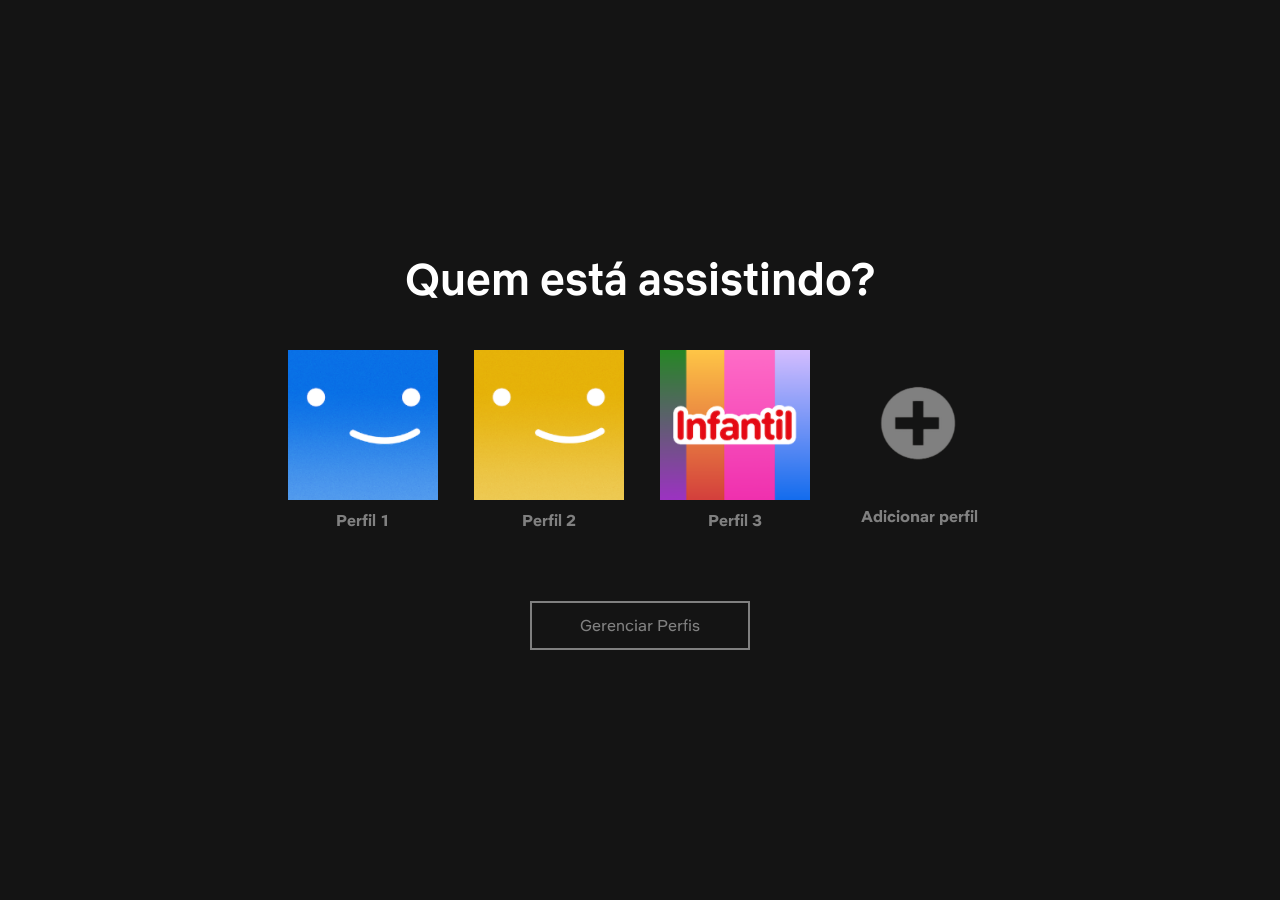
<file: pagina-estilo-netflix/index.html>
<!doctype html>
<html lang="pt-BR">
  <head>
    <meta charset="UTF-8" />
    <meta name="viewport" content="width=device-width, initial-scale=1.0" />
    <link rel="stylesheet" href="./style.css" />
    <title>Perfis</title>
  </head>

  <body>
    <main class="selecao-perfis">
      <header>
        <h1>Quem está assistindo?</h1>
      </header>

      <section aria-label="Seleção de perfis">
        <ul class="lista-perfis">
          <li>
            <article class="perfil">
              <img src="./assets/perfil01.png" alt="Perfil do usuário 1" />
              <h2>Perfil 1</h2>
            </article>
          </li>

          <li>
            <article class="perfil">
              <img src="./assets/perfil02.png" alt="Perfil do usuário 2" />
              <h2>Perfil 2</h2>
            </article>
          </li>

          <li>
            <article class="perfil">
              <img
                src="./assets/perfil-infantil.png"
                alt="Perfil do usuário 3"
              />
              <h2>Perfil 3</h2>
            </article>
          </li>

          <li>
            <article class="geren-p">
              <div class="img-hover">
                <img
                  src="./assets/add-perfil.png"
                  alt="Adicionar novo perfil"
                />
              </div>

              <h2>Adicionar perfil</h2>
            </article>
          </li>
        </ul>
      </section>
      <div class="gerenciar-perfis">
        <p>Gerenciar Perfis</p>
      </div>
    </main>
  </body>
</html>
</file>
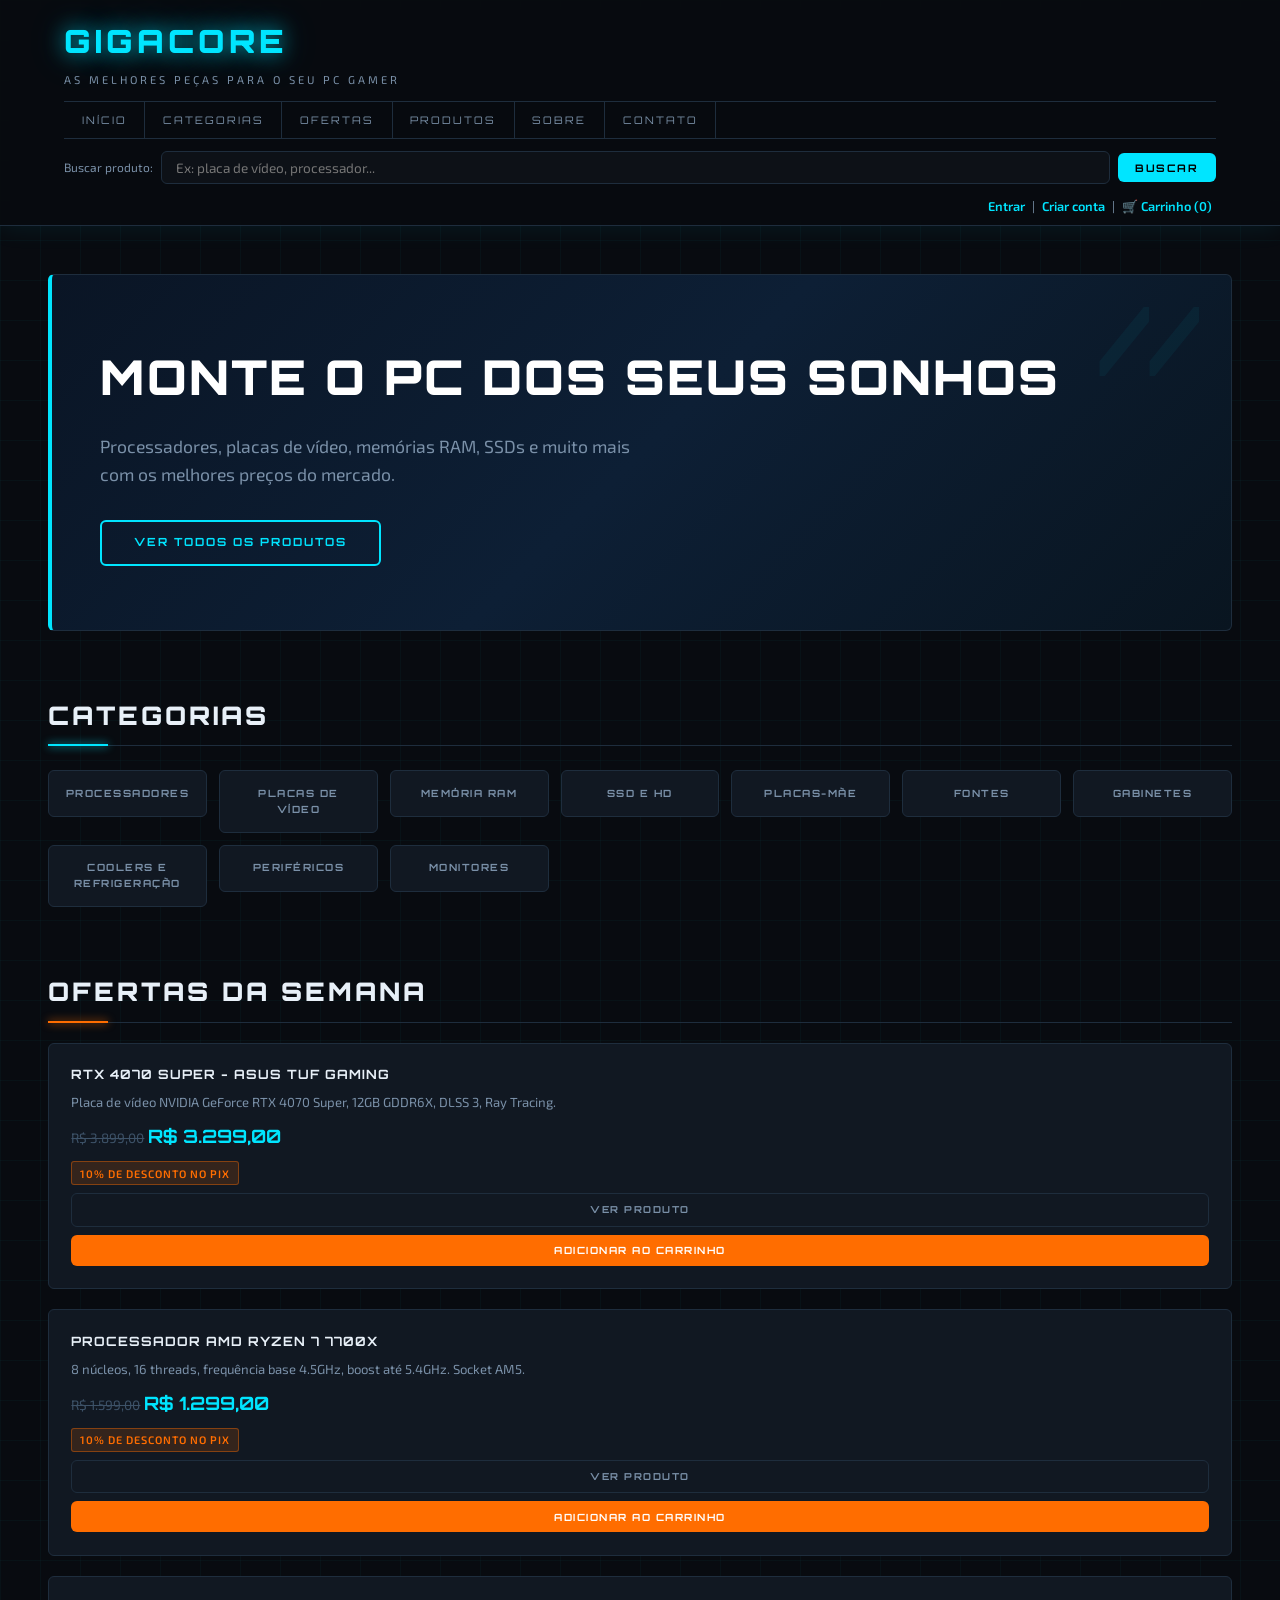
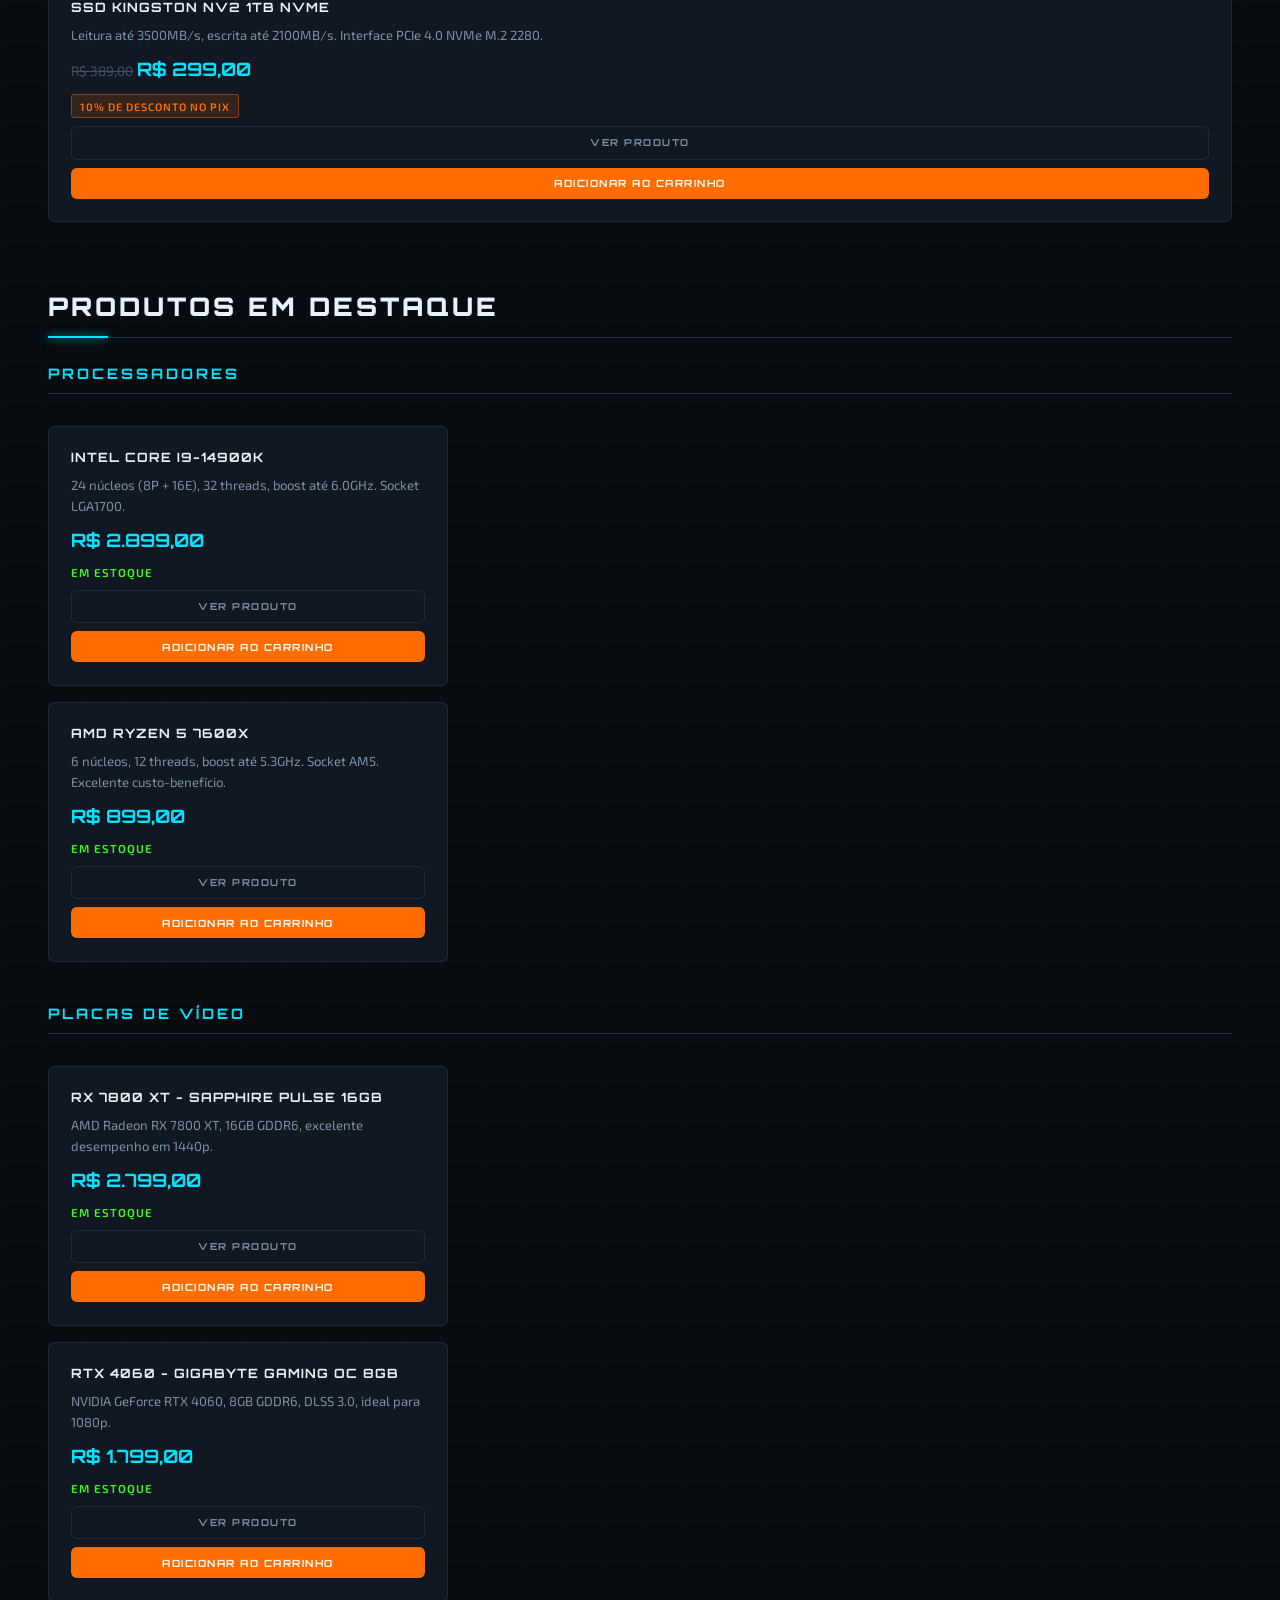
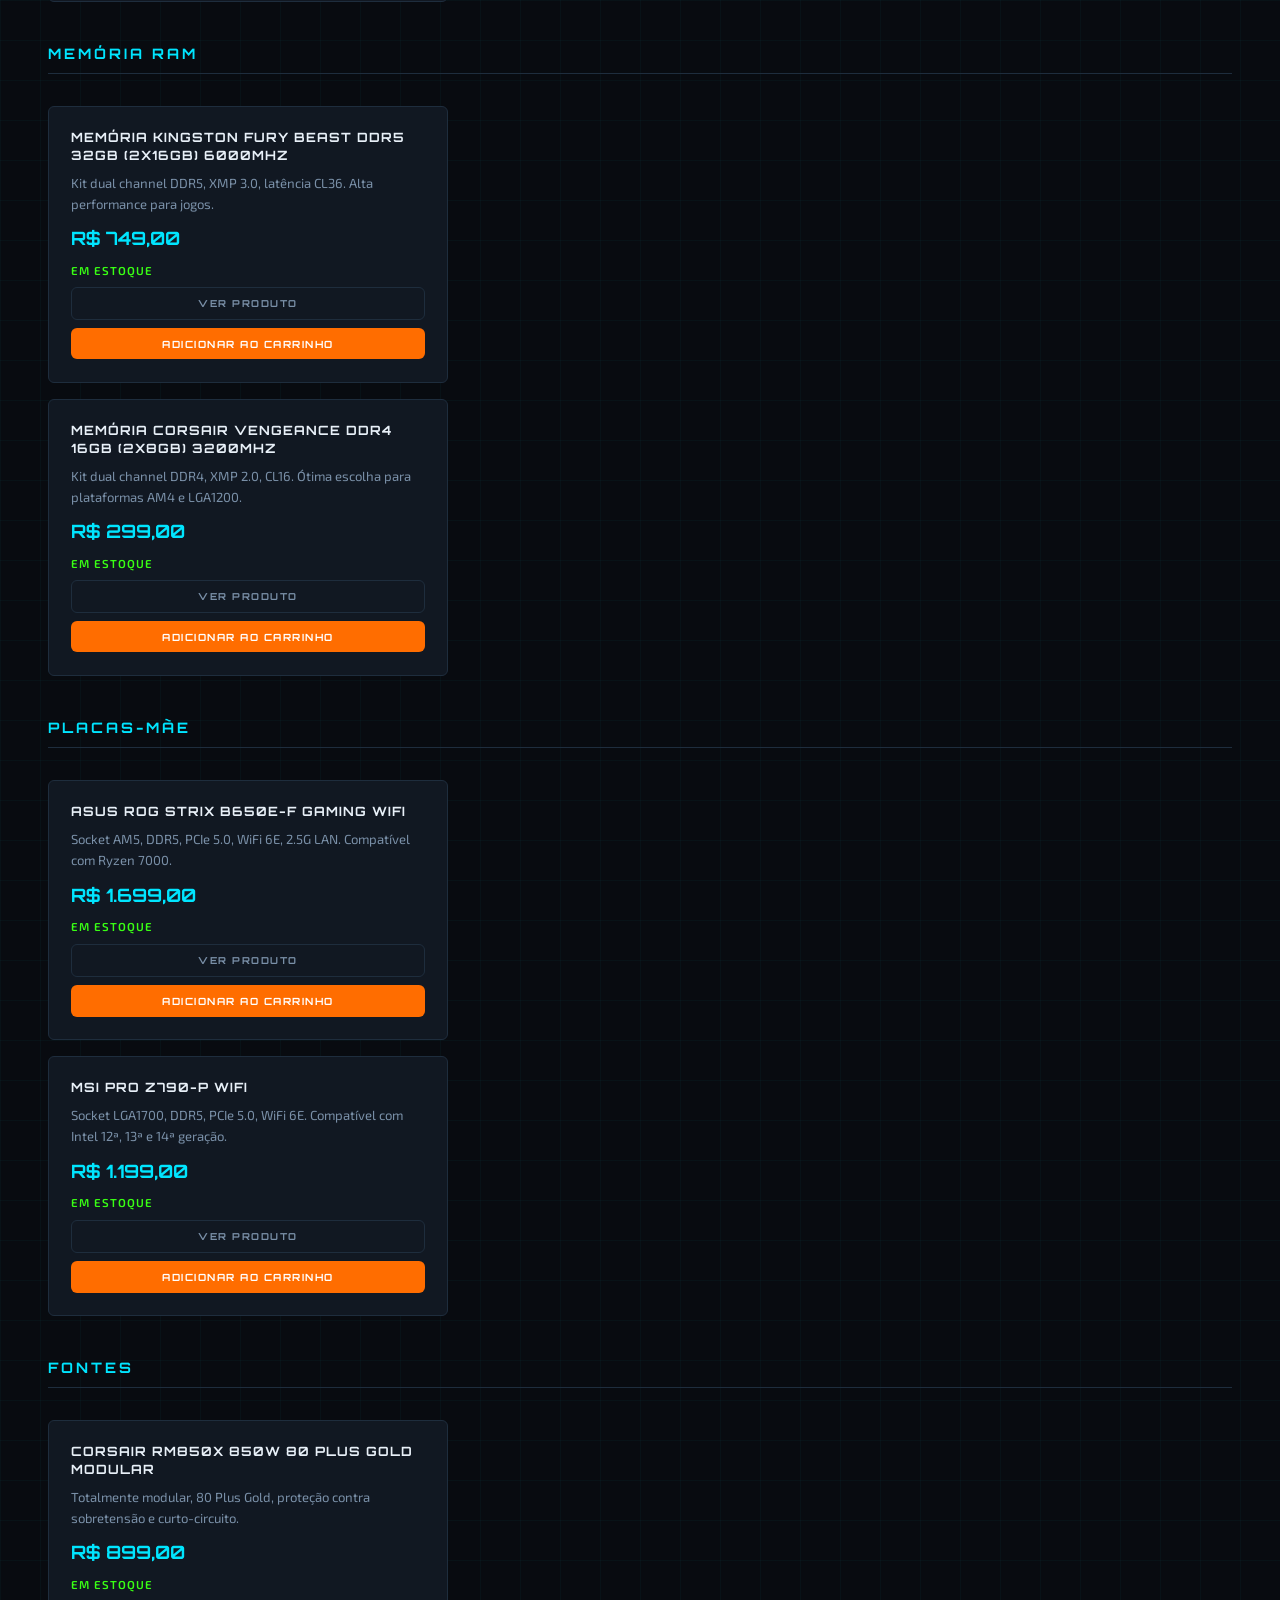
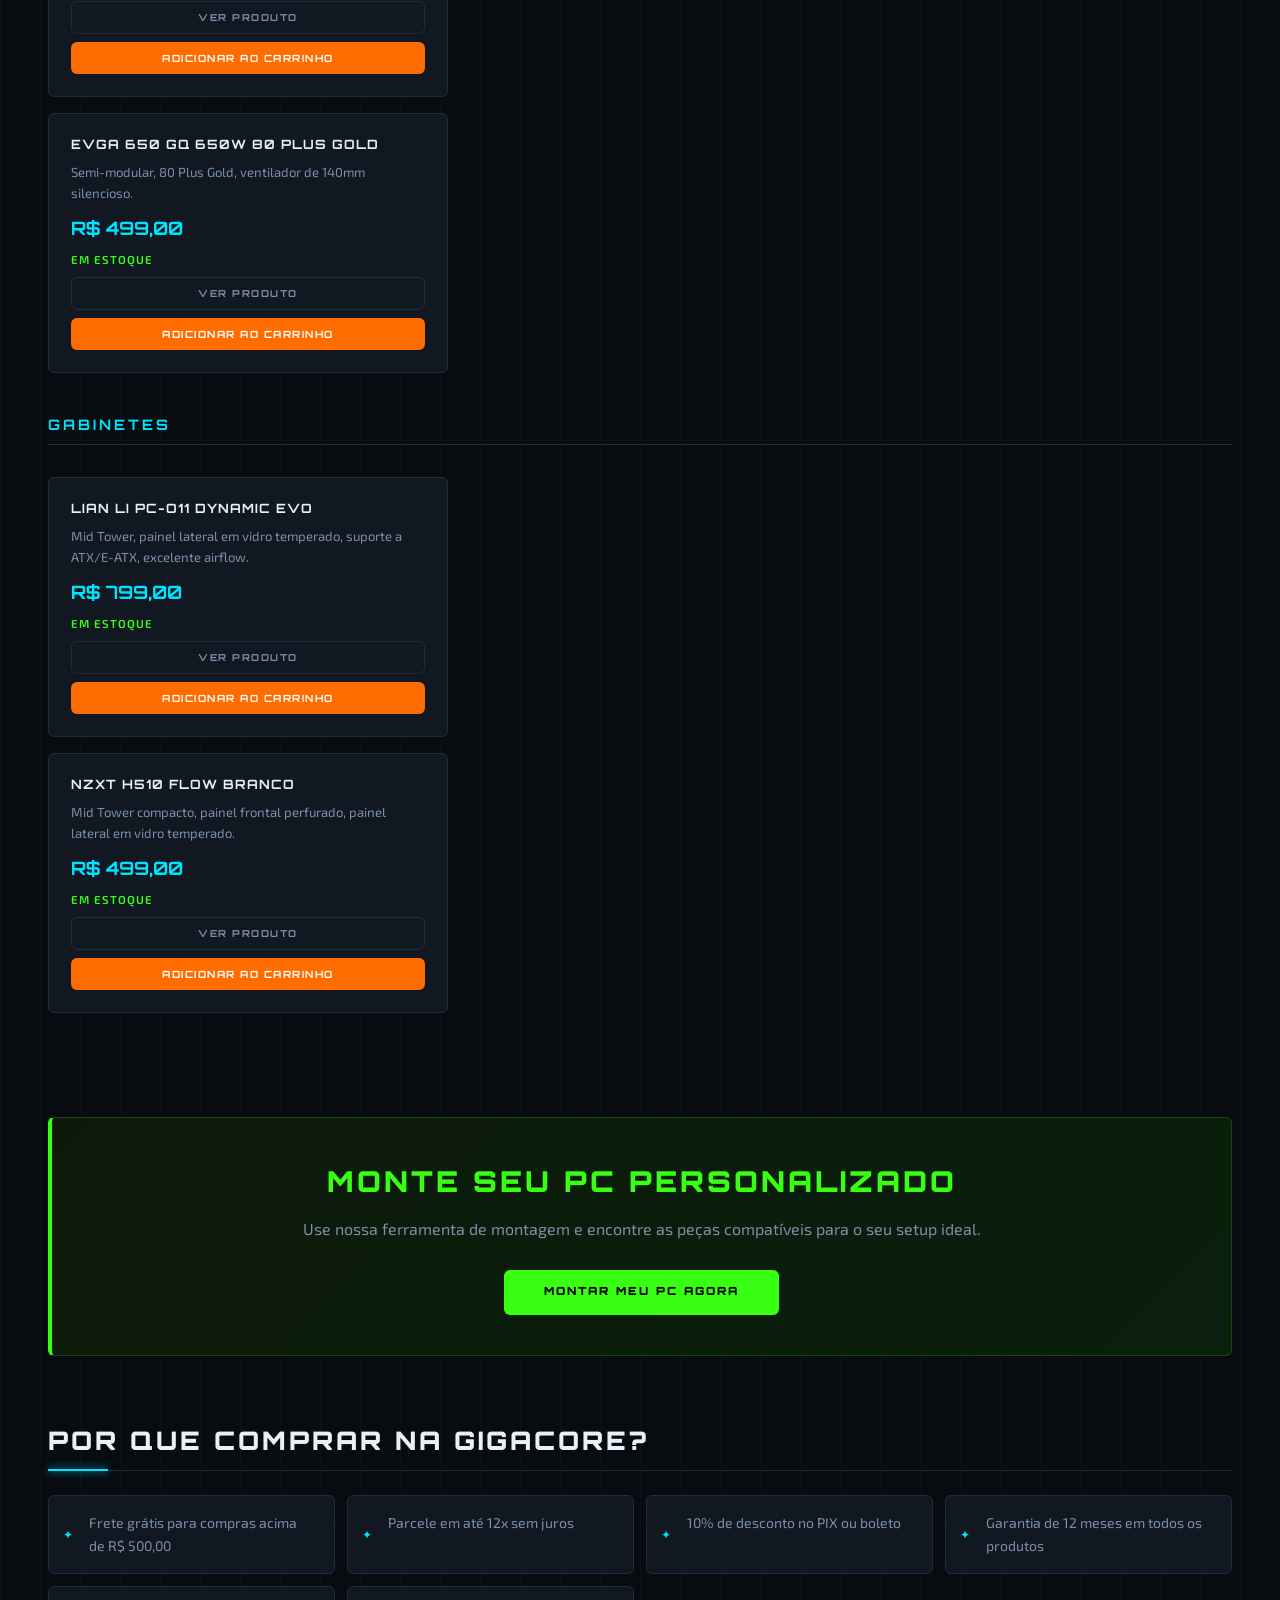
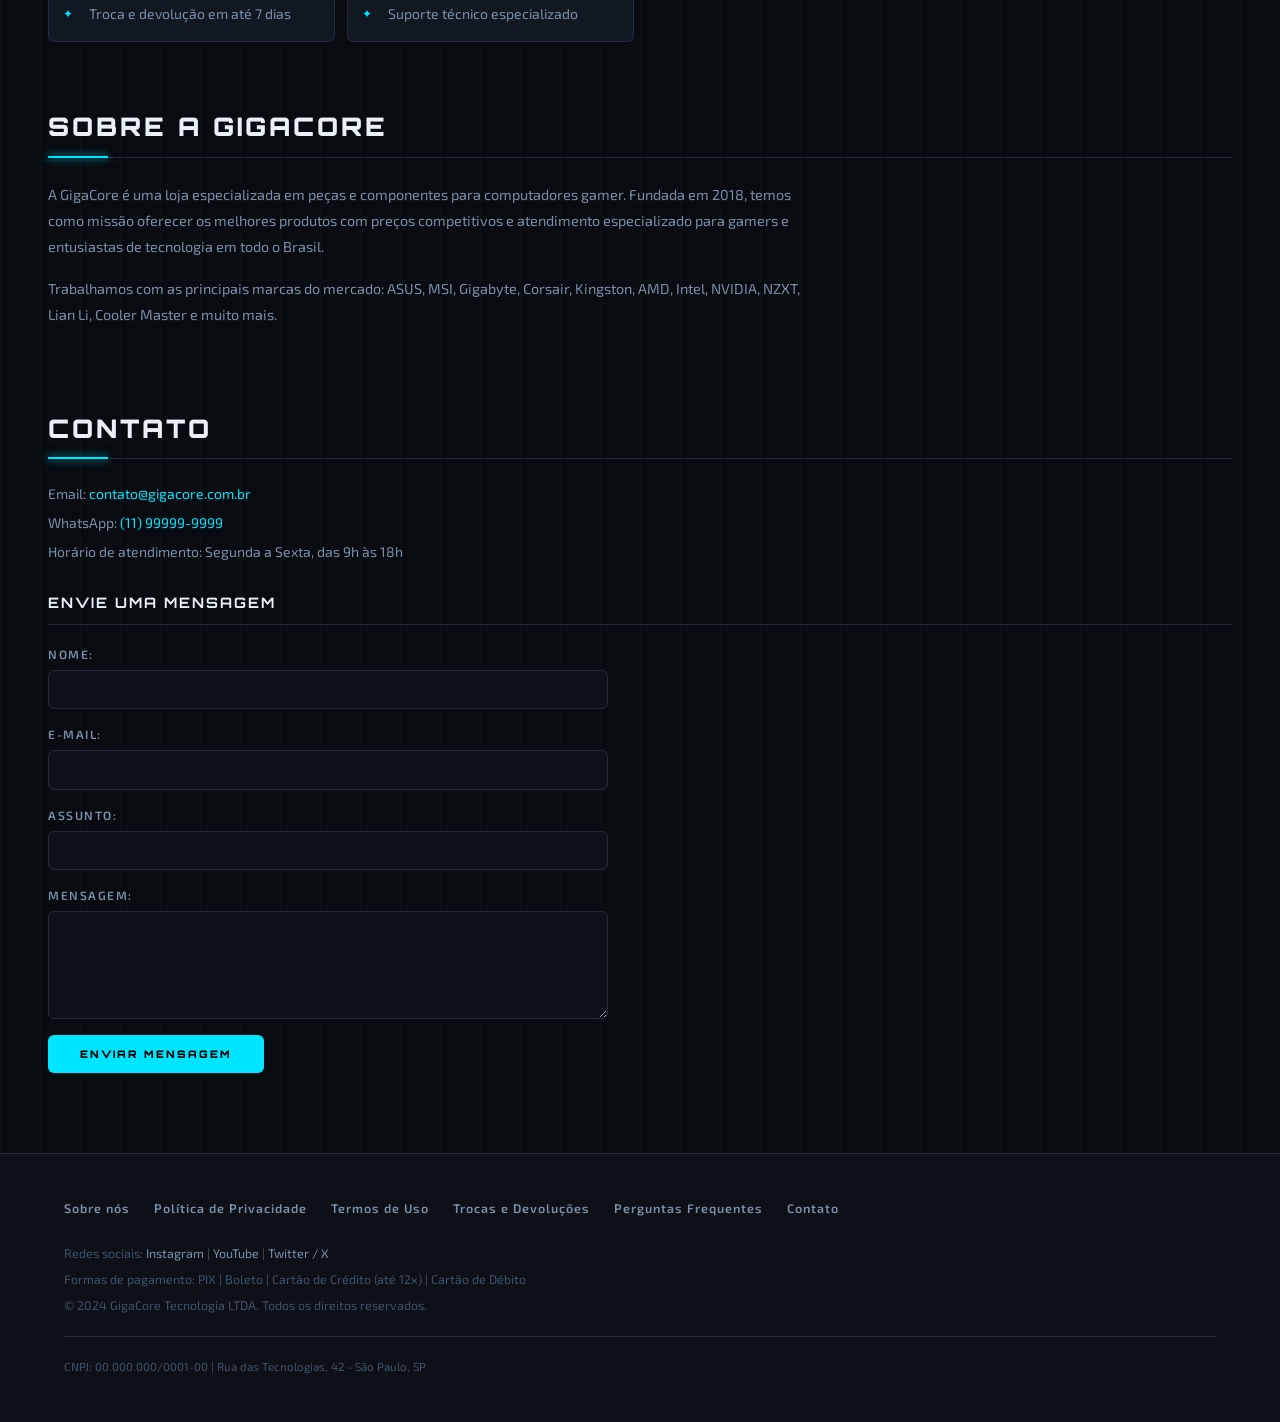
<file: primeiro-site/index.html>
<!doctype html>
<html lang="pt-BR">
  <head>
    <meta charset="UTF-8" />
    <meta name="viewport" content="width=device-width, initial-scale=1.0" />
    <title>GigaCore - Peças para PCs Gamer</title>
    <link rel="stylesheet" href="style.css" />
  </head>
  <body>
    <header>
      <h1>GigaCore</h1>
      <p>As melhores peças para o seu PC Gamer</p>
      <nav>
        <ul>
          <li><a href="#inicio">Início</a></li>
          <li><a href="#categorias">Categorias</a></li>
          <li><a href="#ofertas">Ofertas</a></li>
          <li><a href="#produtos">Produtos</a></li>
          <li><a href="#sobre">Sobre</a></li>
          <li><a href="#contato">Contato</a></li>
        </ul>
      </nav>
      <form action="/busca" method="get">
        <label for="busca">Buscar produto:</label>
        <input
          type="text"
          id="busca"
          name="q"
          placeholder="Ex: placa de vídeo, processador..."
        />
        <button type="submit">Buscar</button>
      </form>
      <p>
        <a href="/login">Entrar</a> | <a href="/cadastro">Criar conta</a> |
        <a href="/carrinho">🛒 Carrinho (0)</a>
      </p>
    </header>

    <main>
      <!-- BANNER PRINCIPAL -->
      <section id="inicio">
        <h2>Monte o PC dos seus sonhos</h2>
        <p>
          Processadores, placas de vídeo, memórias RAM, SSDs e muito mais com os
          melhores preços do mercado.
        </p>
        <a href="#produtos">Ver todos os produtos</a>
      </section>

      <!-- CATEGORIAS -->
      <section id="categorias">
        <h2>Categorias</h2>
        <ul>
          <li><a href="/categoria/processadores">Processadores</a></li>
          <li><a href="/categoria/placas-de-video">Placas de Vídeo</a></li>
          <li><a href="/categoria/memoria-ram">Memória RAM</a></li>
          <li><a href="/categoria/ssd-hd">SSD e HD</a></li>
          <li><a href="/categoria/placas-mae">Placas-mãe</a></li>
          <li><a href="/categoria/fontes">Fontes</a></li>
          <li><a href="/categoria/gabinetes">Gabinetes</a></li>
          <li><a href="/categoria/coolers">Coolers e Refrigeração</a></li>
          <li><a href="/categoria/perifericos">Periféricos</a></li>
          <li><a href="/categoria/monitores">Monitores</a></li>
        </ul>
      </section>

      <!-- OFERTAS -->
      <section id="ofertas">
        <h2>Ofertas da Semana</h2>

        <article>
          <h3>RTX 4070 Super - ASUS TUF Gaming</h3>
          <p>
            Placa de vídeo NVIDIA GeForce RTX 4070 Super, 12GB GDDR6X, DLSS 3,
            Ray Tracing.
          </p>
          <p><del>R$ 3.899,00</del> <strong>R$ 3.299,00</strong></p>
          <p><small>10% de desconto no PIX</small></p>
          <a href="/produto/rtx-4070-super-asus-tuf">Ver produto</a>
          <button type="button">Adicionar ao carrinho</button>
        </article>

        <article>
          <h3>Processador AMD Ryzen 7 7700X</h3>
          <p>
            8 núcleos, 16 threads, frequência base 4.5GHz, boost até 5.4GHz.
            Socket AM5.
          </p>
          <p><del>R$ 1.599,00</del> <strong>R$ 1.299,00</strong></p>
          <p><small>10% de desconto no PIX</small></p>
          <a href="/produto/ryzen-7-7700x">Ver produto</a>
          <button type="button">Adicionar ao carrinho</button>
        </article>

        <article>
          <h3>SSD Kingston NV2 1TB NVMe</h3>
          <p>
            Leitura até 3500MB/s, escrita até 2100MB/s. Interface PCIe 4.0 NVMe
            M.2 2280.
          </p>
          <p><del>R$ 389,00</del> <strong>R$ 299,00</strong></p>
          <p><small>10% de desconto no PIX</small></p>
          <a href="/produto/ssd-kingston-nv2-1tb">Ver produto</a>
          <button type="button">Adicionar ao carrinho</button>
        </article>
      </section>

      <!-- PRODUTOS EM DESTAQUE -->
      <section id="produtos">
        <h2>Produtos em Destaque</h2>

        <!-- PROCESSADORES -->
        <section>
          <h3>Processadores</h3>

          <article>
            <h4>Intel Core i9-14900K</h4>
            <p>
              24 núcleos (8P + 16E), 32 threads, boost até 6.0GHz. Socket
              LGA1700.
            </p>
            <p><strong>R$ 2.899,00</strong></p>
            <p>Em estoque</p>
            <a href="/produto/i9-14900k">Ver produto</a>
            <button type="button">Adicionar ao carrinho</button>
          </article>

          <article>
            <h4>AMD Ryzen 5 7600X</h4>
            <p>
              6 núcleos, 12 threads, boost até 5.3GHz. Socket AM5. Excelente
              custo-benefício.
            </p>
            <p><strong>R$ 899,00</strong></p>
            <p>Em estoque</p>
            <a href="/produto/ryzen-5-7600x">Ver produto</a>
            <button type="button">Adicionar ao carrinho</button>
          </article>
        </section>

        <!-- PLACAS DE VÍDEO -->
        <section>
          <h3>Placas de Vídeo</h3>

          <article>
            <h4>RX 7800 XT - Sapphire Pulse 16GB</h4>
            <p>
              AMD Radeon RX 7800 XT, 16GB GDDR6, excelente desempenho em 1440p.
            </p>
            <p><strong>R$ 2.799,00</strong></p>
            <p>Em estoque</p>
            <a href="/produto/rx-7800-xt-sapphire">Ver produto</a>
            <button type="button">Adicionar ao carrinho</button>
          </article>

          <article>
            <h4>RTX 4060 - Gigabyte Gaming OC 8GB</h4>
            <p>
              NVIDIA GeForce RTX 4060, 8GB GDDR6, DLSS 3.0, ideal para 1080p.
            </p>
            <p><strong>R$ 1.799,00</strong></p>
            <p>Em estoque</p>
            <a href="/produto/rtx-4060-gigabyte">Ver produto</a>
            <button type="button">Adicionar ao carrinho</button>
          </article>
        </section>

        <!-- MEMÓRIA RAM -->
        <section>
          <h3>Memória RAM</h3>

          <article>
            <h4>Memória Kingston Fury Beast DDR5 32GB (2x16GB) 6000MHz</h4>
            <p>
              Kit dual channel DDR5, XMP 3.0, latência CL36. Alta performance
              para jogos.
            </p>
            <p><strong>R$ 749,00</strong></p>
            <p>Em estoque</p>
            <a href="/produto/kingston-fury-ddr5-32gb">Ver produto</a>
            <button type="button">Adicionar ao carrinho</button>
          </article>

          <article>
            <h4>Memória Corsair Vengeance DDR4 16GB (2x8GB) 3200MHz</h4>
            <p>
              Kit dual channel DDR4, XMP 2.0, CL16. Ótima escolha para
              plataformas AM4 e LGA1200.
            </p>
            <p><strong>R$ 299,00</strong></p>
            <p>Em estoque</p>
            <a href="/produto/corsair-vengeance-ddr4-16gb">Ver produto</a>
            <button type="button">Adicionar ao carrinho</button>
          </article>
        </section>

        <!-- PLACAS-MÃE -->
        <section>
          <h3>Placas-mãe</h3>

          <article>
            <h4>ASUS ROG Strix B650E-F Gaming WiFi</h4>
            <p>
              Socket AM5, DDR5, PCIe 5.0, WiFi 6E, 2.5G LAN. Compatível com
              Ryzen 7000.
            </p>
            <p><strong>R$ 1.699,00</strong></p>
            <p>Em estoque</p>
            <a href="/produto/asus-rog-b650e-f">Ver produto</a>
            <button type="button">Adicionar ao carrinho</button>
          </article>

          <article>
            <h4>MSI Pro Z790-P WiFi</h4>
            <p>
              Socket LGA1700, DDR5, PCIe 5.0, WiFi 6E. Compatível com Intel 12ª,
              13ª e 14ª geração.
            </p>
            <p><strong>R$ 1.199,00</strong></p>
            <p>Em estoque</p>
            <a href="/produto/msi-pro-z790-p">Ver produto</a>
            <button type="button">Adicionar ao carrinho</button>
          </article>
        </section>

        <!-- FONTES -->
        <section>
          <h3>Fontes</h3>

          <article>
            <h4>Corsair RM850x 850W 80 Plus Gold Modular</h4>
            <p>
              Totalmente modular, 80 Plus Gold, proteção contra sobretensão e
              curto-circuito.
            </p>
            <p><strong>R$ 899,00</strong></p>
            <p>Em estoque</p>
            <a href="/produto/corsair-rm850x">Ver produto</a>
            <button type="button">Adicionar ao carrinho</button>
          </article>

          <article>
            <h4>EVGA 650 GQ 650W 80 Plus Gold</h4>
            <p>Semi-modular, 80 Plus Gold, ventilador de 140mm silencioso.</p>
            <p><strong>R$ 499,00</strong></p>
            <p>Em estoque</p>
            <a href="/produto/evga-650-gq">Ver produto</a>
            <button type="button">Adicionar ao carrinho</button>
          </article>
        </section>

        <!-- GABINETES -->
        <section>
          <h3>Gabinetes</h3>

          <article>
            <h4>Lian Li PC-O11 Dynamic EVO</h4>
            <p>
              Mid Tower, painel lateral em vidro temperado, suporte a ATX/E-ATX,
              excelente airflow.
            </p>
            <p><strong>R$ 799,00</strong></p>
            <p>Em estoque</p>
            <a href="/produto/lian-li-o11-evo">Ver produto</a>
            <button type="button">Adicionar ao carrinho</button>
          </article>

          <article>
            <h4>NZXT H510 Flow Branco</h4>
            <p>
              Mid Tower compacto, painel frontal perfurado, painel lateral em
              vidro temperado.
            </p>
            <p><strong>R$ 499,00</strong></p>
            <p>Em estoque</p>
            <a href="/produto/nzxt-h510-flow">Ver produto</a>
            <button type="button">Adicionar ao carrinho</button>
          </article>
        </section>
      </section>

      <!-- MONTE SEU PC -->
      <section id="monte-seu-pc">
        <h2>Monte seu PC Personalizado</h2>
        <p>
          Use nossa ferramenta de montagem e encontre as peças compatíveis para
          o seu setup ideal.
        </p>
        <a href="/monte-seu-pc">Montar meu PC agora</a>
      </section>

      <!-- INFORMAÇÕES DE COMPRA -->
      <section id="vantagens">
        <h2>Por que comprar na GigaCore?</h2>
        <ul>
          <li>Frete grátis para compras acima de R$ 500,00</li>
          <li>Parcele em até 12x sem juros</li>
          <li>10% de desconto no PIX ou boleto</li>
          <li>Garantia de 12 meses em todos os produtos</li>
          <li>Troca e devolução em até 7 dias</li>
          <li>Suporte técnico especializado</li>
        </ul>
      </section>

      <!-- SOBRE -->
      <section id="sobre">
        <h2>Sobre a GigaCore</h2>
        <p>
          A GigaCore é uma loja especializada em peças e componentes para
          computadores gamer. Fundada em 2018, temos como missão oferecer os
          melhores produtos com preços competitivos e atendimento especializado
          para gamers e entusiastas de tecnologia em todo o Brasil.
        </p>
        <p>
          Trabalhamos com as principais marcas do mercado: ASUS, MSI, Gigabyte,
          Corsair, Kingston, AMD, Intel, NVIDIA, NZXT, Lian Li, Cooler Master e
          muito mais.
        </p>
      </section>

      <!-- CONTATO -->
      <section id="contato">
        <h2>Contato</h2>
        <p>
          Email:
          <a href="mailto:contato@gigacore.com.br">contato@gigacore.com.br</a>
        </p>
        <p>
          WhatsApp: <a href="https://wa.me/5511999999999">(11) 99999-9999</a>
        </p>
        <p>Horário de atendimento: Segunda a Sexta, das 9h às 18h</p>

        <h3>Envie uma mensagem</h3>
        <form action="/contato" method="post">
          <div>
            <label for="nome">Nome:</label>
            <input type="text" id="nome" name="nome" required />
          </div>
          <div>
            <label for="email">E-mail:</label>
            <input type="email" id="email" name="email" required />
          </div>
          <div>
            <label for="assunto">Assunto:</label>
            <input type="text" id="assunto" name="assunto" />
          </div>
          <div>
            <label for="mensagem">Mensagem:</label>
            <textarea
              id="mensagem"
              name="mensagem"
              rows="5"
              required
            ></textarea>
          </div>
          <button type="submit">Enviar mensagem</button>
        </form>
      </section>
    </main>

    <footer>
      <nav>
        <ul>
          <li><a href="/sobre">Sobre nós</a></li>
          <li><a href="/politica-privacidade">Política de Privacidade</a></li>
          <li><a href="/termos-de-uso">Termos de Uso</a></li>
          <li><a href="/trocas-devolucoes">Trocas e Devoluções</a></li>
          <li><a href="/faq">Perguntas Frequentes</a></li>
          <li><a href="/contato">Contato</a></li>
        </ul>
      </nav>
      <p>
        Redes sociais:
        <a href="https://instagram.com/gigacore">Instagram</a> |
        <a href="https://youtube.com/gigacore">YouTube</a> |
        <a href="https://twitter.com/gigacore">Twitter / X</a>
      </p>
      <p>
        Formas de pagamento: PIX | Boleto | Cartão de Crédito (até 12x) | Cartão
        de Débito
      </p>
      <p>&copy; 2024 GigaCore Tecnologia LTDA. Todos os direitos reservados.</p>
      <p>CNPJ: 00.000.000/0001-00 | Rua das Tecnologias, 42 - São Paulo, SP</p>
    </footer>
  </body>
</html>
</file>
<file: pagina-estilo-netflix/style.css>
/* =========================
   RESET & GLOBAL
========================= */
* {
  margin: 0;
  padding: 0;
  font-family:
    "Netflix Sans", "Helvetica Neue", "Segoe UI", Roboto, Ubuntu, sans-serif;
}

/* =========================
   FONTS
========================= */
@font-face {
  font-family: "Netflix Sans";
  src: url("./fonts/NetflixSans-Rg.ttf") format("truetype");
  font-weight: 400;
}

@font-face {
  font-family: "Netflix Sans";
  src: url("./fonts/NetflixSans-Md.ttf") format("truetype");
  font-weight: 500;
}

@font-face {
  font-family: "Netflix Sans";
  src: url("./fonts/NetflixSans-Bd.ttf") format("truetype");
  font-weight: 700;
}

/* =========================
   LAYOUT PRINCIPAL
========================= */
.selecao-perfis {
  height: 100vh;
  display: flex;
  flex-direction: column;
  justify-content: center;
  align-items: center;
  background-color: #141414;
}

/* =========================
   TIPOGRAFIA
========================= */
h1 {
  text-align: center;
  color: #fff;
  font-size: 3.5vw;
  font-weight: 500;
}

h2 {
  margin-top: 0.5rem;
  font-size: 1rem;
  color: grey;
  transition: 0.3s;
}

p {
  color: grey;
  transition: 0.3s;
}

/* =========================
   LISTA DE PERFIS
========================= */
.lista-perfis {
  display: flex;
  justify-content: center;
  flex-wrap: wrap;
  gap: 1rem;

  list-style: none;
  margin: 40px;
  padding: 0;
}

.lista-perfis li {
  display: flex;
}

/* =========================
   PERFIL
========================= */
.perfil {
  display: flex;
  flex-direction: column;
  align-items: center;

  flex-grow: 1;
  flex-shrink: 1;
  flex-basis: 200px;
  max-width: 250px;

  margin: 0 0.5em;
  border-radius: 8px;
}

/* HOVER PERFIL */
.perfil:hover > img {
  border-color: #fff;
  cursor: pointer;
}

.perfil:hover > h2 {
  color: #fff;
  cursor: pointer;
}

/* =========================
   IMAGEM
========================= */
img {
  width: 150px;
  height: 150px;
  object-fit: cover;

  border: 2px solid transparent;
  transition: 0.3s;
}

/* =========================
   GERENCIAR PERFIS
========================= */
.gerenciar-perfis {
  width: 12rem;
  margin-top: 30px;
  padding: 12px;

  display: flex;
  justify-content: center;

  border: 2px solid grey;
  transition: 0.3s;
}

.gerenciar-perfis:hover {
  border-color: #fff;
  cursor: pointer;
}

.gerenciar-perfis:hover > p {
  color: #fff;
}

.geren-p {
  display: flex;
  flex-direction: column;
  align-items: center;

  flex-grow: 1;
  flex-shrink: 1;
  flex-basis: 200px;
  max-width: 250px;

  margin: 0 0.5em;
  border-radius: 8px;
}

/* container */
.geren-p {
  cursor: pointer;
}

/* animações */
.img-hover {
  transition: 0.3s;
}

/* mantém o mesmo tamanho dos outros perfis */
.img-hover {
  width: 150px;
  height: 150px;

  display: flex;
  justify-content: center;
  align-items: center;

  transition: 0.3s;
}

/* 🔥 diminui só a imagem interna */
.img-hover img {
  width: 120px;
  height: 120px;
  object-fit: contain;
}

.geren-p h2 {
  transition: 0.3s;
}

/* HOVER GLOBAL 

.geren-p:hover .img-hover -> Porque ele busca em qualquer nível
.geren-p:hover > .img-hover -> Busca filho direto
*/

.geren-p:hover .img-hover {
  /* Quando o mouse estiver sobre .geren-p, selecione .img-hover que está dentro dele */
  background-color: #fff;
}

/* muda o texto junto */
.geren-p:hover h2 {
  color: #fff;
}

/* =========================
   RESPONSIVIDADE
========================= */

/* TABLET */
@media (max-width: 768px) {
  h1 {
    font-size: 5vw;
  }

  .lista-perfis {
    max-width: 500px;
    margin: 20px auto;
    justify-content: center;
  }

  .perfil {
    flex: 1 1 calc(50% - 1rem); /* 2 por linha */
    max-width: 200px;
  }

  img {
    width: 120px;
    height: 120px;
  }
}

/* CELULAR */
@media (max-width: 480px) {
  h1 {
    font-size: 6vw;
  }

  .lista-perfis {
    max-width: 300px;
    gap: 0.8rem;
  }

  .perfil {
    flex: 1 1 calc(50% - 0.8rem); /* continua 2 por linha */
    max-width: 140px;
  }

  img {
    width: 100px;
    height: 100px;
  }

  h2 {
    font-size: 0.9rem;
    text-align: center;
  }

  .gerenciar-perfis {
    width: 10rem;
    padding: 10px;
  }
}
</file>
<file: primeiro-site/style.css>
/* ============================================
   GIGACORE — style.css
   Tema: Dark Cyberpunk / Gamer
   Fontes: Orbitron (display) + Exo 2 (body)
============================================ */

@import url("https://fonts.googleapis.com/css2?family=Orbitron:wght@400;700;900&family=Exo+2:ital,wght@0,300;0,400;0,600;0,700;1,400&display=swap");

/* ── VARIÁVEIS ── */
:root {
  --bg-base: #080b10;
  --bg-surface: #0d1117;
  --bg-card: #111822;
  --bg-card-hover: #152030;

  --neon-cyan: #00e5ff;
  --neon-orange: #ff6d00;
  --neon-green: #39ff14;

  --text-primary: #e8f0f8;
  --text-muted: #7a90a8;
  --text-dim: #3d5268;

  --border: #1e2d3d;
  --border-glow: rgba(0, 229, 255, 0.3);

  --font-display: "Orbitron", monospace;
  --font-body: "Exo 2", sans-serif;

  --radius: 6px;
  --transition: 0.25s ease;
}

/* ── RESET ── */
*,
*::before,
*::after {
  box-sizing: border-box;
  margin: 0;
  padding: 0;
}

html {
  scroll-behavior: smooth;
}

body {
  background-color: var(--bg-base);
  color: var(--text-primary);
  font-family: var(--font-body);
  font-size: 16px;
  line-height: 1.6;
  min-height: 100vh;

  /* grade de circuito de fundo */
  background-image:
    linear-gradient(rgba(0, 229, 255, 0.03) 1px, transparent 1px),
    linear-gradient(90deg, rgba(0, 229, 255, 0.03) 1px, transparent 1px);
  background-size: 40px 40px;
}

a {
  color: var(--neon-cyan);
  text-decoration: none;
  transition: color var(--transition);
}
a:hover {
  color: #fff;
  text-shadow: 0 0 8px var(--neon-cyan);
}

ul {
  list-style: none;
}

img {
  display: block;
  max-width: 100%;
}

/* ── SCROLLBAR ── */
::-webkit-scrollbar {
  width: 6px;
}
::-webkit-scrollbar-track {
  background: var(--bg-surface);
}
::-webkit-scrollbar-thumb {
  background: var(--neon-cyan);
  border-radius: 3px;
}

/* ============================================
   HEADER
============================================ */
header {
  position: sticky;
  top: 0;
  z-index: 100;
  background: rgba(8, 11, 16, 0.92);
  backdrop-filter: blur(12px);
  border-bottom: 1px solid var(--border);
  box-shadow: 0 2px 24px rgba(0, 229, 255, 0.08);
  padding: 0 clamp(1rem, 5vw, 4rem);
}

/* linha superior: logo + busca + links */
header > h1 {
  font-family: var(--font-display);
  font-size: clamp(1.4rem, 3vw, 2rem);
  font-weight: 900;
  letter-spacing: 4px;
  text-transform: uppercase;
  color: var(--neon-cyan);
  text-shadow:
    0 0 20px rgba(0, 229, 255, 0.7),
    0 0 40px rgba(0, 229, 255, 0.3);
  padding: 1rem 0 0.25rem;
}

header > p:first-of-type {
  font-size: 0.7rem;
  letter-spacing: 3px;
  text-transform: uppercase;
  color: var(--text-muted);
  margin-bottom: 0.75rem;
}

/* linha de user actions */
header > p:last-of-type {
  font-size: 0.8rem;
  color: var(--text-muted);
  text-align: right;
  padding-bottom: 0.5rem;
}

header > p:last-of-type a {
  font-weight: 600;
  margin: 0 0.25rem;
}

/* NAV */
header nav ul {
  display: flex;
  flex-wrap: wrap;
  gap: 0;
  border-top: 1px solid var(--border);
  border-bottom: 1px solid var(--border);
  margin-bottom: 0.75rem;
}

header nav ul li a {
  display: block;
  padding: 0.6rem 1.1rem;
  font-family: var(--font-display);
  font-size: 0.65rem;
  letter-spacing: 2px;
  text-transform: uppercase;
  color: var(--text-muted);
  transition:
    color var(--transition),
    background var(--transition);
  border-right: 1px solid var(--border);
}

header nav ul li a:hover {
  color: var(--neon-cyan);
  background: rgba(0, 229, 255, 0.06);
  text-shadow: none;
}

/* BUSCA */
header form {
  display: flex;
  align-items: center;
  gap: 0.5rem;
  margin-bottom: 0.75rem;
}

header form label {
  font-size: 0.75rem;
  color: var(--text-muted);
  white-space: nowrap;
}

header form input[type="text"] {
  flex: 1;
  background: var(--bg-surface);
  border: 1px solid var(--border);
  border-radius: var(--radius);
  padding: 0.45rem 0.85rem;
  color: var(--text-primary);
  font-family: var(--font-body);
  font-size: 0.85rem;
  outline: none;
  transition:
    border-color var(--transition),
    box-shadow var(--transition);
}

header form input[type="text"]:focus {
  border-color: var(--neon-cyan);
  box-shadow: 0 0 0 3px rgba(0, 229, 255, 0.12);
}

header form button {
  background: var(--neon-cyan);
  color: #000;
  border: none;
  border-radius: var(--radius);
  padding: 0.45rem 1.1rem;
  font-family: var(--font-display);
  font-size: 0.65rem;
  font-weight: 700;
  letter-spacing: 1.5px;
  text-transform: uppercase;
  cursor: pointer;
  transition:
    background var(--transition),
    box-shadow var(--transition);
}

header form button:hover {
  background: #fff;
  box-shadow: 0 0 16px var(--neon-cyan);
}

/* ============================================
   MAIN wrapper
============================================ */
main {
  max-width: 1280px;
  margin: 0 auto;
  padding: clamp(1.5rem, 4vw, 3rem) clamp(1rem, 4vw, 3rem);
  display: flex;
  flex-direction: column;
  gap: 4rem;
}

/* Títulos de seção */
main > section > h2,
main > section > h3 {
  font-family: var(--font-display);
  font-size: clamp(1.1rem, 2.5vw, 1.6rem);
  font-weight: 900;
  letter-spacing: 3px;
  text-transform: uppercase;
  color: var(--text-primary);
  margin-bottom: 1.5rem;
  padding-bottom: 0.6rem;
  border-bottom: 1px solid var(--border);
  position: relative;
}

main > section > h2::after {
  content: "";
  position: absolute;
  bottom: -1px;
  left: 0;
  width: 60px;
  height: 2px;
  background: var(--neon-cyan);
  box-shadow: 0 0 8px var(--neon-cyan);
}

/* ============================================
   BANNER PRINCIPAL
============================================ */
#inicio {
  background: linear-gradient(135deg, #0a1525 0%, #0d1f35 50%, #091520 100%);
  border: 1px solid var(--border);
  border-left: 4px solid var(--neon-cyan);
  border-radius: var(--radius);
  padding: clamp(2rem, 5vw, 4rem) clamp(1.5rem, 4vw, 3rem);
  position: relative;
  overflow: hidden;
}

#inicio::before {
  content: "//";
  position: absolute;
  right: 2rem;
  top: 1rem;
  font-family: var(--font-display);
  font-size: 6rem;
  font-weight: 900;
  color: rgba(0, 229, 255, 0.05);
  pointer-events: none;
  line-height: 1;
}

#inicio h2 {
  font-family: var(--font-display);
  font-size: clamp(1.6rem, 4vw, 3rem);
  font-weight: 900;
  letter-spacing: 2px;
  text-transform: uppercase;
  color: #fff;
  margin-bottom: 1rem;
  border: none;
  padding: 0;
}

#inicio h2::after {
  display: none;
}

#inicio p {
  font-size: clamp(0.9rem, 1.5vw, 1.1rem);
  color: var(--text-muted);
  max-width: 560px;
  margin-bottom: 2rem;
}

#inicio > a {
  display: inline-block;
  background: transparent;
  border: 2px solid var(--neon-cyan);
  color: var(--neon-cyan);
  font-family: var(--font-display);
  font-size: 0.7rem;
  font-weight: 700;
  letter-spacing: 2px;
  text-transform: uppercase;
  padding: 0.75rem 2rem;
  border-radius: var(--radius);
  transition:
    background var(--transition),
    color var(--transition),
    box-shadow var(--transition);
}

#inicio > a:hover {
  background: var(--neon-cyan);
  color: #000;
  box-shadow: 0 0 24px rgba(0, 229, 255, 0.5);
  text-shadow: none;
}

/* ============================================
   CATEGORIAS
============================================ */
#categorias ul {
  display: grid;
  grid-template-columns: repeat(auto-fill, minmax(150px, 1fr));
  gap: 0.75rem;
}

#categorias ul li a {
  display: block;
  background: var(--bg-card);
  border: 1px solid var(--border);
  border-radius: var(--radius);
  padding: 0.9rem 1rem;
  font-family: var(--font-display);
  font-size: 0.62rem;
  font-weight: 700;
  letter-spacing: 1.5px;
  text-transform: uppercase;
  color: var(--text-muted);
  text-align: center;
  transition:
    border-color var(--transition),
    color var(--transition),
    background var(--transition),
    box-shadow var(--transition);
}

#categorias ul li a:hover {
  border-color: var(--neon-cyan);
  color: var(--neon-cyan);
  background: var(--bg-card-hover);
  box-shadow: 0 0 12px rgba(0, 229, 255, 0.15);
  text-shadow: none;
}

/* ============================================
   CARDS DE PRODUTO (compartilhado)
============================================ */
#ofertas,
#produtos section {
  margin-bottom: 0;
}

#ofertas > article,
#produtos article {
  background: var(--bg-card);
  border: 1px solid var(--border);
  border-radius: var(--radius);
  padding: 1.4rem;
  display: flex;
  flex-direction: column;
  gap: 0.5rem;
  transition:
    border-color var(--transition),
    box-shadow var(--transition),
    transform var(--transition);
}

#ofertas > article:hover,
#produtos article:hover {
  border-color: rgba(0, 229, 255, 0.4);
  box-shadow: 0 0 20px rgba(0, 229, 255, 0.1);
  transform: translateY(-3px);
}

/* Grade de cards */
#ofertas {
  display: flex;
  flex-direction: column;
  gap: 1.5rem;
}

#ofertas > h2 {
  font-family: var(--font-display);
  font-size: clamp(1.1rem, 2.5vw, 1.6rem);
  font-weight: 900;
  letter-spacing: 3px;
  text-transform: uppercase;
  color: var(--text-primary);
  margin-bottom: 0.5rem;
  padding-bottom: 0.6rem;
  border-bottom: 1px solid var(--border);
  position: relative;
}

#ofertas > h2::after {
  content: "";
  position: absolute;
  bottom: -1px;
  left: 0;
  width: 60px;
  height: 2px;
  background: var(--neon-orange);
  box-shadow: 0 0 8px var(--neon-orange);
}

#ofertas .cards-grid {
  display: grid;
  grid-template-columns: repeat(auto-fill, minmax(280px, 1fr));
  gap: 1.25rem;
}

/* wrapper para ofertas em grade */
#ofertas {
  display: block;
}

/* colocar os articles das ofertas em grid */
#ofertas > article {
  display: grid;
}

/* Agrupa todos os articles filhos diretos de #ofertas em grid */
#ofertas {
  display: grid;
  grid-template-columns: 1fr; /* fallback */
}

/* redefine para organizar h2 + articles */
#ofertas {
  display: flex;
  flex-direction: column;
  gap: 0;
}

#ofertas > article {
  margin-top: 1.25rem;
}

/* grid real para as ofertas */
@media (min-width: 640px) {
  #ofertas {
    display: block;
  }
  #ofertas > h2 {
    margin-bottom: 1.25rem;
  }

  /* wrap articles em pseudo-grid via CSS grid em container pai */
}

/* solução: wraps os cards de ofertas */
#ofertas-grid {
  display: grid;
  grid-template-columns: repeat(auto-fill, minmax(280px, 1fr));
  gap: 1.25rem;
}

/* Títulos dos cards */
#ofertas article h3,
#produtos article h4 {
  font-family: var(--font-display);
  font-size: 0.8rem;
  font-weight: 700;
  letter-spacing: 1px;
  text-transform: uppercase;
  color: var(--text-primary);
  line-height: 1.4;
}

/* Descrição */
#ofertas article p:nth-child(2),
#produtos article p:first-of-type {
  font-size: 0.82rem;
  color: var(--text-muted);
  flex: 1;
}

/* Preço */
#ofertas article p strong,
#produtos article p strong {
  font-family: var(--font-display);
  font-size: 1.15rem;
  color: var(--neon-cyan);
}

#ofertas article del,
#produtos article del {
  color: var(--text-dim);
  font-size: 0.85rem;
}

/* Badge desconto PIX */
#ofertas article small {
  display: inline-block;
  background: rgba(255, 109, 0, 0.15);
  border: 1px solid rgba(255, 109, 0, 0.4);
  color: var(--neon-orange);
  font-size: 0.68rem;
  font-weight: 600;
  letter-spacing: 1px;
  text-transform: uppercase;
  padding: 0.15rem 0.5rem;
  border-radius: 3px;
}

/* Em estoque */
#produtos article p:nth-child(4) {
  font-size: 0.72rem;
  color: var(--neon-green);
  font-weight: 600;
  letter-spacing: 1px;
  text-transform: uppercase;
}

/* Botões dos cards */
#ofertas article a,
#produtos article a {
  display: block;
  text-align: center;
  padding: 0.5rem;
  border: 1px solid var(--border);
  border-radius: var(--radius);
  font-family: var(--font-display);
  font-size: 0.6rem;
  font-weight: 700;
  letter-spacing: 1.5px;
  text-transform: uppercase;
  color: var(--text-muted);
  transition:
    border-color var(--transition),
    color var(--transition);
}

#ofertas article a:hover,
#produtos article a:hover {
  border-color: var(--neon-cyan);
  color: var(--neon-cyan);
  text-shadow: none;
}

#ofertas article button,
#produtos article button {
  background: var(--neon-orange);
  color: #fff;
  border: none;
  border-radius: var(--radius);
  padding: 0.6rem 1rem;
  font-family: var(--font-display);
  font-size: 0.62rem;
  font-weight: 700;
  letter-spacing: 1.5px;
  text-transform: uppercase;
  cursor: pointer;
  transition:
    background var(--transition),
    box-shadow var(--transition);
}

#ofertas article button:hover,
#produtos article button:hover {
  background: #ff8c00;
  box-shadow: 0 0 16px rgba(255, 109, 0, 0.5);
}

/* ============================================
   SEÇÕES DE PRODUTO (sub-seções)
============================================ */
#produtos > section {
  margin-bottom: 2.5rem;
}

#produtos > section > h3 {
  font-family: var(--font-display);
  font-size: 0.9rem;
  font-weight: 700;
  letter-spacing: 3px;
  text-transform: uppercase;
  color: var(--neon-cyan);
  margin-bottom: 1.25rem;
  padding-bottom: 0.5rem;
  border-bottom: 1px solid var(--border);
}

#produtos > section > article {
  display: grid;
}

/* grid para articles dentro das sub-seções */
#produtos > section {
  display: flex;
  flex-direction: column;
  gap: 0;
}

#produtos > section > h3 {
  order: -1;
}

/* wrapping em grid real */
@media (min-width: 600px) {
  #produtos > section {
    display: block;
  }
  #produtos > section > h3 {
    margin-bottom: 1rem;
  }
  .product-row {
    display: grid;
    grid-template-columns: repeat(auto-fill, minmax(280px, 1fr));
    gap: 1rem;
  }
}

/* fallback: articles lado a lado com flex */
#produtos > section {
  display: flex;
  flex-wrap: wrap;
  gap: 1rem;
  align-items: flex-start;
}

#produtos > section > h3 {
  width: 100%;
}

#produtos > section > article {
  flex: 1 1 260px;
  max-width: 400px;
}

/* ============================================
   MONTE SEU PC
============================================ */
#monte-seu-pc {
  background: linear-gradient(135deg, #0d1a0a 0%, #0a1f0d 100%);
  border: 1px solid rgba(57, 255, 20, 0.2);
  border-left: 4px solid var(--neon-green);
  border-radius: var(--radius);
  padding: 2.5rem;
  text-align: center;
}

#monte-seu-pc h2 {
  font-family: var(--font-display);
  font-size: clamp(1.2rem, 2.5vw, 1.8rem);
  font-weight: 900;
  letter-spacing: 3px;
  text-transform: uppercase;
  color: var(--neon-green);
  margin-bottom: 0.75rem;
  border: none;
  padding: 0;
}

#monte-seu-pc h2::after {
  display: none;
}

#monte-seu-pc p {
  color: var(--text-muted);
  margin-bottom: 1.75rem;
}

#monte-seu-pc a {
  display: inline-block;
  background: var(--neon-green);
  color: #000;
  font-family: var(--font-display);
  font-size: 0.7rem;
  font-weight: 900;
  letter-spacing: 2px;
  text-transform: uppercase;
  padding: 0.85rem 2.5rem;
  border-radius: var(--radius);
  transition:
    box-shadow var(--transition),
    transform var(--transition);
}

#monte-seu-pc a:hover {
  box-shadow: 0 0 28px rgba(57, 255, 20, 0.5);
  transform: scale(1.03);
  text-shadow: none;
  color: #000;
}

/* ============================================
   VANTAGENS
============================================ */
#vantagens ul {
  display: grid;
  grid-template-columns: repeat(auto-fill, minmax(240px, 1fr));
  gap: 0.75rem;
}

#vantagens ul li {
  background: var(--bg-card);
  border: 1px solid var(--border);
  border-radius: var(--radius);
  padding: 1rem 1.25rem;
  font-size: 0.875rem;
  color: var(--text-muted);
  position: relative;
  padding-left: 2.5rem;
  transition: border-color var(--transition);
}

#vantagens ul li::before {
  content: "✦";
  position: absolute;
  left: 0.85rem;
  top: 50%;
  transform: translateY(-50%);
  color: var(--neon-cyan);
  font-size: 0.75rem;
}

#vantagens ul li:hover {
  border-color: var(--border-glow);
  color: var(--text-primary);
}

/* ============================================
   SOBRE
============================================ */
#sobre p {
  color: var(--text-muted);
  font-size: 0.9rem;
  max-width: 760px;
  margin-bottom: 1rem;
  line-height: 1.8;
}

/* ============================================
   CONTATO
============================================ */
#contato p {
  color: var(--text-muted);
  font-size: 0.875rem;
  margin-bottom: 0.4rem;
}

#contato h3 {
  font-family: var(--font-display);
  font-size: 0.9rem;
  font-weight: 700;
  letter-spacing: 2px;
  text-transform: uppercase;
  color: var(--text-primary);
  margin: 1.75rem 0 1.25rem;
}

#contato form {
  display: flex;
  flex-direction: column;
  gap: 1rem;
  max-width: 560px;
}

#contato form div {
  display: flex;
  flex-direction: column;
  gap: 0.35rem;
}

#contato form label {
  font-size: 0.75rem;
  font-weight: 600;
  letter-spacing: 1.5px;
  text-transform: uppercase;
  color: var(--text-muted);
}

#contato form input,
#contato form textarea {
  background: var(--bg-surface);
  border: 1px solid var(--border);
  border-radius: var(--radius);
  padding: 0.65rem 1rem;
  color: var(--text-primary);
  font-family: var(--font-body);
  font-size: 0.875rem;
  outline: none;
  transition:
    border-color var(--transition),
    box-shadow var(--transition);
  resize: vertical;
}

#contato form input:focus,
#contato form textarea:focus {
  border-color: var(--neon-cyan);
  box-shadow: 0 0 0 3px rgba(0, 229, 255, 0.1);
}

#contato form button[type="submit"] {
  align-self: flex-start;
  background: var(--neon-cyan);
  color: #000;
  border: none;
  border-radius: var(--radius);
  padding: 0.75rem 2rem;
  font-family: var(--font-display);
  font-size: 0.65rem;
  font-weight: 900;
  letter-spacing: 2px;
  text-transform: uppercase;
  cursor: pointer;
  transition:
    box-shadow var(--transition),
    background var(--transition);
}

#contato form button[type="submit"]:hover {
  background: #fff;
  box-shadow: 0 0 20px rgba(0, 229, 255, 0.5);
}

/* ============================================
   FOOTER
============================================ */
footer {
  background: var(--bg-surface);
  border-top: 1px solid var(--border);
  padding: 2.5rem clamp(1rem, 5vw, 4rem);
  margin-top: 2rem;
}

footer nav ul {
  display: flex;
  flex-wrap: wrap;
  gap: 0.25rem 1.5rem;
  margin-bottom: 1.5rem;
}

footer nav ul li a {
  font-size: 0.78rem;
  font-weight: 600;
  letter-spacing: 1px;
  color: var(--text-muted);
  transition: color var(--transition);
}

footer nav ul li a:hover {
  color: var(--neon-cyan);
  text-shadow: none;
}

footer p {
  font-size: 0.78rem;
  color: var(--text-dim);
  margin-bottom: 0.4rem;
}

footer p a {
  color: var(--text-muted);
}

footer p:last-child {
  margin-top: 1.25rem;
  padding-top: 1.25rem;
  border-top: 1px solid var(--border);
  font-size: 0.72rem;
  color: var(--text-dim);
}

/* ============================================
   RESPONSIVO
============================================ */
@media (max-width: 768px) {
  header nav ul {
    gap: 0;
    overflow-x: auto;
    flex-wrap: nowrap;
  }

  header nav ul li a {
    white-space: nowrap;
    padding: 0.5rem 0.75rem;
    font-size: 0.58rem;
  }

  #categorias ul {
    grid-template-columns: repeat(auto-fill, minmax(120px, 1fr));
  }

  #produtos > section > article {
    flex: 1 1 100%;
    max-width: 100%;
  }

  #monte-seu-pc {
    padding: 1.75rem 1.25rem;
  }
}

@media (max-width: 480px) {
  header > h1 {
    font-size: 1.2rem;
    letter-spacing: 2px;
  }
  header form {
    flex-wrap: wrap;
  }
  header form input {
    min-width: 0;
  }
}
</file>
